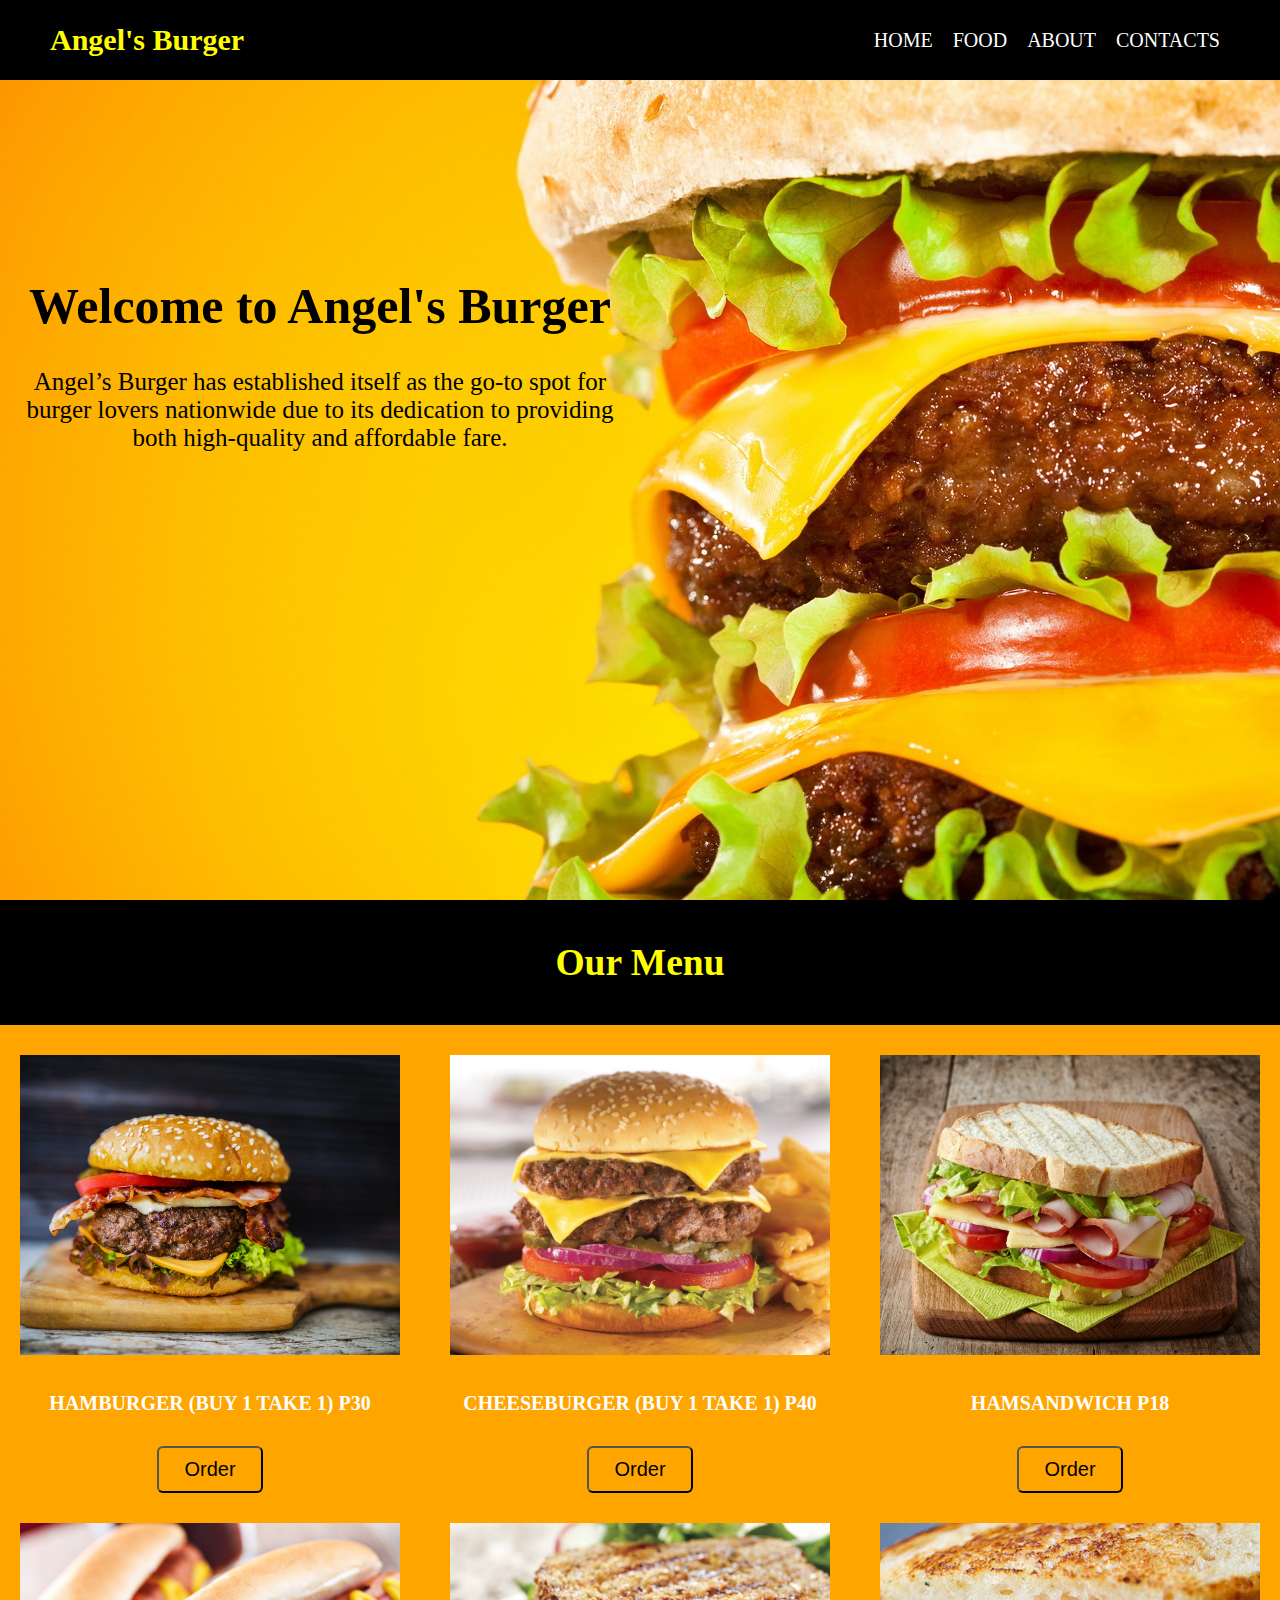
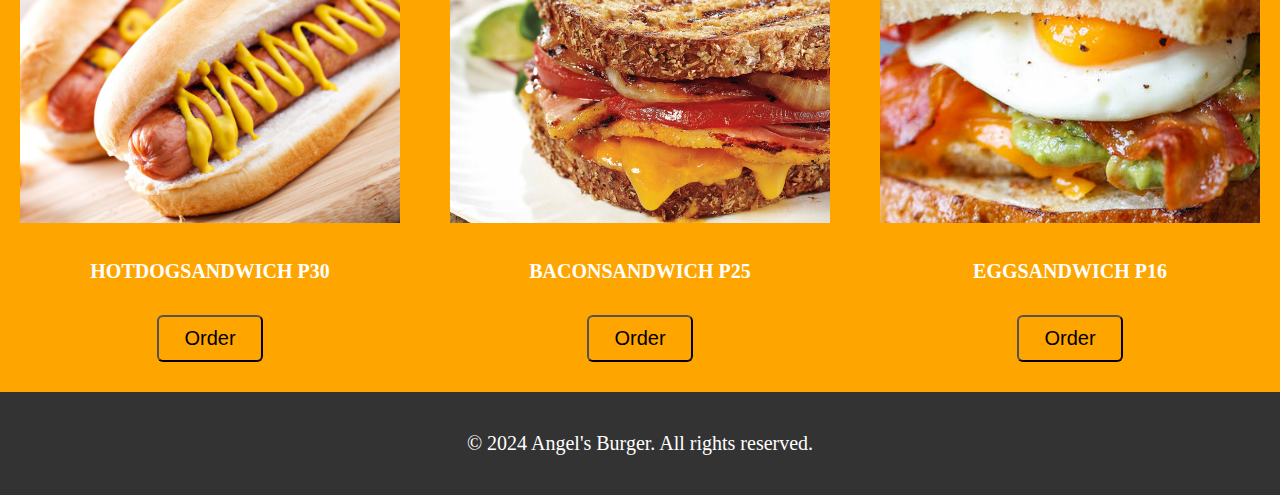
<file: index.html>
<!doctype html>
<html lang="en">
<head>
    <meta charset="UTF-8">
	<meta name="viewport" content="width=device-width, initial-scale=1.0">
	<link rel="stylesheet" href="style.css">
	<title>Angel's Burger</title>	
</head>
<body>
	<div class="main">
		<div class="wrapper">
			<div class="header">
				<nav>
					<div class="logo">
						<a href="">Angel's Burger</a>
					</div>
					<ul>
				        <li><a href="index.html">HOME</a></li>
					    <li><a href="#menu">FOOD</a></li>
						<li><a href="about.html">ABOUT</a></li>
						<li><a href="contacts.html">CONTACTS</a></li>
				    </ul>
				</nav>   
			    <div class="content">
			       <h1>Welcome to Angel's Burger</h1>
				   <p>Angel’s Burger has established itself as the go-to spot for burger lovers nationwide due to its dedication to providing both high-quality and affordable fare.</p>
				   <a href="form.html">
			</div>
		</div>
		
		<section id="menu">
 <section class="menu">
    <h2>Our Menu</h2>
 </section>
		<section class="items">

<div class="item">

<img src="Hamburger.jpg">

<h4>HAMBURGER (BUY 1 TAKE 1) P30</h4>

<button>Order</button>

</div>

<div class="item">

<img src="Cheeseburger.jpg">

<h4>CHEESEBURGER (BUY 1 TAKE 1) P40</h4>

<button>Order</button>

</div>

<div class="item">

<img src="Hamsandwich.jpg">

<h4>HAMSANDWICH P18</h4>

<button>Order</button>

</div>

<div class="item">

<img src="Hotdogsandwich.jpg">

<h4>HOTDOGSANDWICH P30</h4>

<button>Order</button>

</div>
<div class="item">

<img src="Baconsandwich.jpg">

<h4>BACONSANDWICH P25</h4>

<button>Order</button>

</div>

<div class="item">

<img src="Eggsandwich.jpg">

<h4>EGGSANDWICH P16</h4>

<button>Order</button>

</div>

	</div>
	
	
<footer>
    <p>&copy; 2024 Angel's Burger. All rights reserved.</p>
  </footer>
  
</body>
</html>
</file>
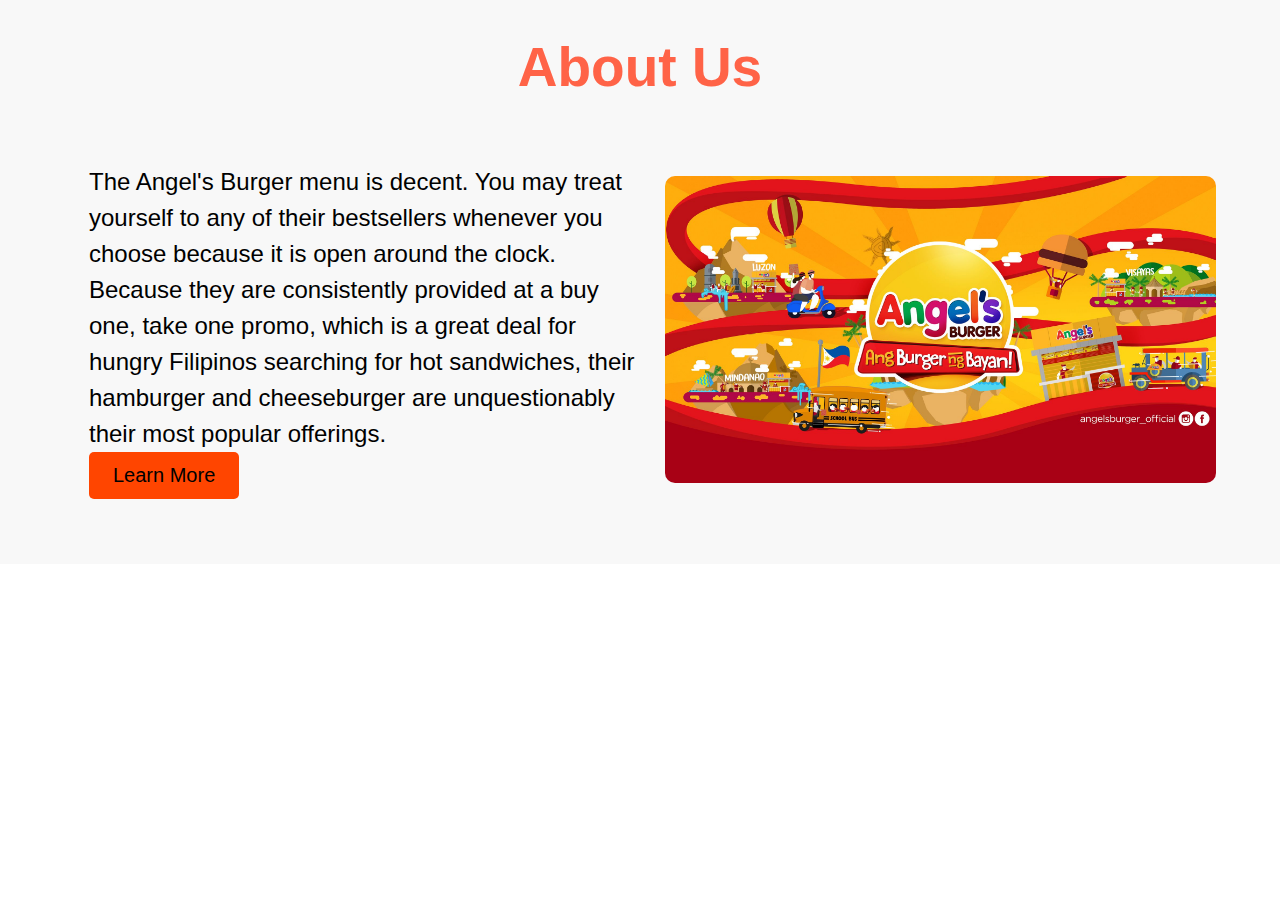
<file: about.html>
<!DOCTYPE html>

<html>

<head>

<title>Animated About Us Page Using HTML & CSS</title>

<meta charset="utf-8">

<meta name="viewport" content="width=device-width, initial-scale=1.0">

<link rel="stylesheet" type="text/css" href="aboutstyle.css">

</head>

<body>

    <section class="hero">

<div class="heading">

<h1>About Us</h1>

</div>

<div class="container">

<div class="hero-content">


 <p>The Angel's Burger menu is decent. You may treat yourself to any of their bestsellers whenever you choose because it is open around the clock. Because they are consistently provided at a buy one, take one promo, which is a great deal for hungry Filipinos searching for hot sandwiches, their hamburger and cheeseburger are unquestionably their most popular offerings.</p>

<button class="cta-button">Learn More</button>

</div>

<div class="hero-image">

<img src="image.jpg">

</div>

</div>

</section>

</body>

</html>
</file>
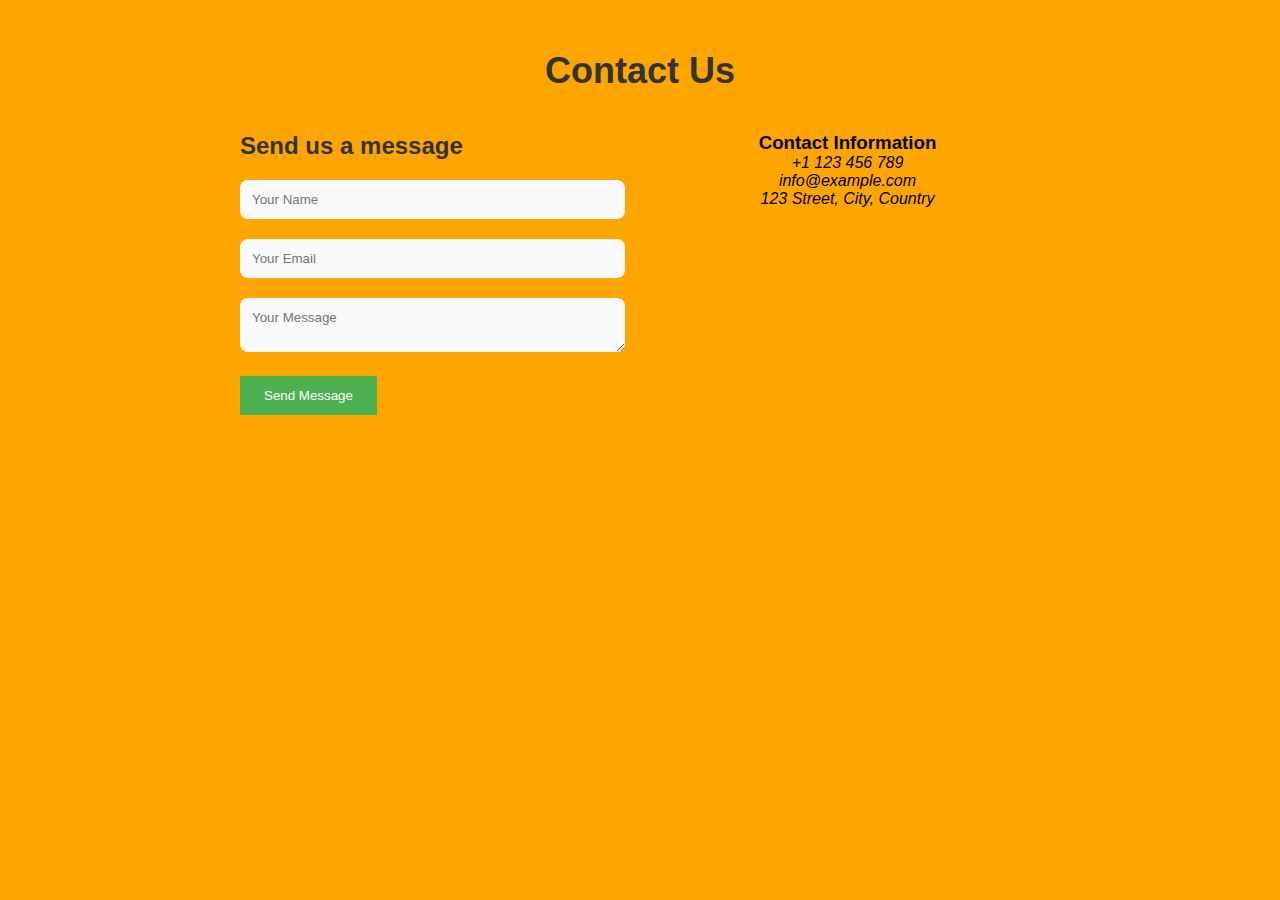
<file: contacts.html>
<!DOCTYPE html>
<html>
<head>
    <title>Responsive Contact Us Page</title>
    <meta charset="utf-8">
    <meta name="viewport" content="width=device-width, initial-scale=1.0">
    <link rel="stylesheet" type="text/css" href="contactsstyle.css">
</head>
<body>

<section class="contact">

<div class="container">

<h2>Contact Us</h2>

<div class="contact-wrapper">

<div class="contact-form">

<h3>Send us a message</h3>

<form>
<div class="form-group">
<input type="text" name="name" placeholder="Your Name">
</div>
<div class="form-group">
<input type="email" name="email" placeholder="Your Email">
</div>
<div class="form-group">
<textarea name="message" placeholder="Your Message"></textarea>
</div>
<button type="submit">Send Message</button>
</form>
</div>
<div class="contact-info">
<h3>Contact Information</h3>
<p><i class="fas fa-phone">+1 123 456 789</p>
<p><i class="fas fa-envelope">info@example.com</p>
<p><i class="fas fa-map-marker-alt">123 Street, City, Country</p>


</div>
</div>
</div>
</section>


</body>
</html>
</file>
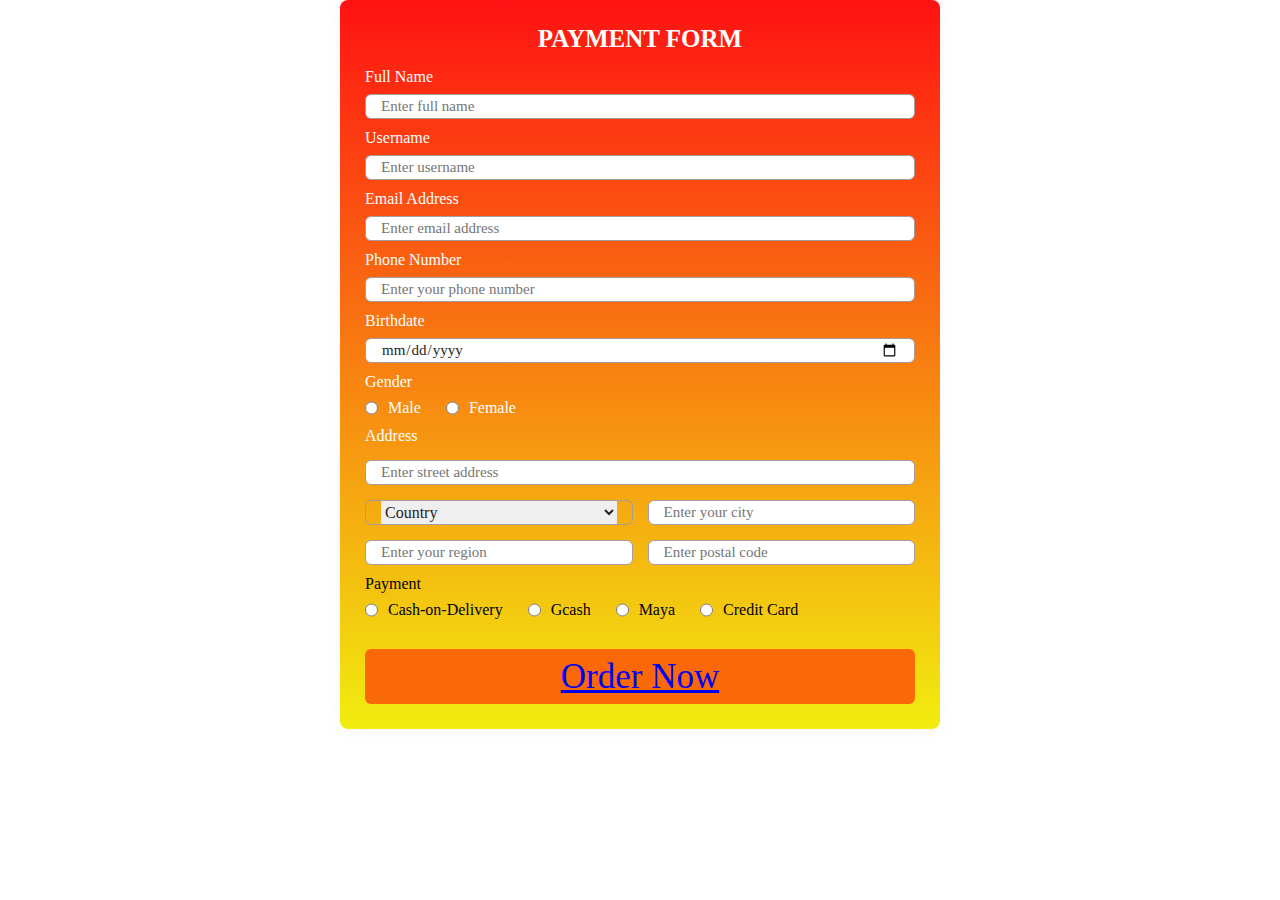
<file: form.html>
<!doctype html>
    <html lang="en">
        <head>
            <meta charset="UTF-8">
	        <meta http-equiv="X-UA-Compatible" content="IE=edge">
	        <meta name="viewport" content="width=device-width, initial-scale=1.0">
	        <link rel="stylesheet" href="formstyle.css">
	        <title>ANGEL'S BURGER FORM</title>	
        </head>
        <body>
	        <section class="container">
		        <header> PAYMENT FORM </header>
		            <form action="#" class="form">
			            <div class="input-box">
                            <label>Full Name</label>
                            <input type="text" placeholder="Enter full name" required/>
			            </div>

                        <div class="input-box">
                            <label>Username</label>
                            <input type="text" placeholder="Enter username" required/>
			            </div>

			            <div class="input-box">
				            <label>Email Address </label>
				            <input type="text" placeholder="Enter email address" required/>
			            </div>
                        
                        <div class="input-box">
				            <label> Phone Number </label>
                            <input type="text" placeholder="Enter your phone number" required/>
                        </div>

                         <div class="input-box">
                            <label> Birthdate </label>
                            <input type="date" placeholder="Enter birthdate" required/>
                        </div>
                        
                        
                        <div class="gender-box">
                            <h3> Gender </h3>
                                <div class="gender-option">
                                    <div class="gender">
                                        <input type="radio" id="check" name="gender" />
                                        <label for="check">Male</label>
                                    </div>
                                    <div class="gender">
                                        <input type="radio" id="check" name="gender" />
                                        <label for="check">Female</label>
                                    </div>
                                </div> 
                        </div>
                        
                        <div class="input-box address">
                            <label> Address </label>
                            <input type="text" placeholder="Enter street address" required/>
                            <div class="column">
                                <div class="select-box">
                                    <select>
                                        <option> Country </option>
                                        <option> America </option>
                                        <option> Japan </option>
                                        <option> Philippines </option>
                                        <option> South Korea </option>
                                    </select>
                                </div>
                                    <input type="text" placeholder="Enter your city" required/>
                            </div>

                            <div class="column">
                                <input type="text" placeholder="Enter your region" required/>
                                <input type="text" placeholder="Enter postal code" required/>
                            </div>
                        </div>

                        <div class="payment-box">
                            <h3> Payment </h3>
                                <div class="payment-option">
                                    <div class="payment">
                                        <input type="radio" id="check" name="payment" />
                                        <label for="check">Cash-on-Delivery</label>
                                    </div>
                                    <div class="payment">
                                        <input type="radio" id="check" name="payment" />
                                        <label for="check">Gcash</label>
                                    </div>
									<div class="payment-option">
                                    <div class="payment">
                                        <input type="radio" id="check" name="payment" />
                                        <label for="check">Maya</label>
                                    </div>
									<div class="payment">
                                        <input type="radio" id="check" name="payment" />
                                        <label for="check">Credit Card</label>
                                    </div>
                                </div> 
                        </div>

                        <button> <a href="index.html">Order Now </button>
		            </form>
	        </section>
        </body>
    </html>
</file>
<file: style.css>
body{
	margin: 0px;
	padding: 0px;
	box-sizing: border-box;
}

.main{
	width: 100%;
}

nav{
	width: 100%;
	background-color: black;
	height: 80px;
	line-height: 80px;
	display:flex;
	justify-content: space-between;
}
.logo a{
	font-size: 30px;
	color: yellow;
	font-weight: bold;
	margin-left: 50px;
}
a{
	text-decoration: none;
	color: #fff;
	font-size:20px;
	transition: 0.5s all ease;
}
ul{
	margin: 0px;
	margin-right: 50px;
}
ul li{
	float: left;
	padding: 0px 10px;
	list-style: none;
}
ul li a:hover{
	color:red;
}

.header{
	background: url("1.jpg");
	background-position:center;
	background-repeat: no-repeat;
	height: 100vh;
}

.content{
	position: absolute;
	top: 40%;
	left: 25%;
	right: 20%;
	transform: translate(-50%,-50%);
	text-align: center;
}

.content h1{
	font-size: 50px;
}

.content p{
	padding: 0px 50px;
	font-size: 25px;
}

button{
	background:none;
	border: 1px solid #black;
	font-size: 20px;
	padding: 10px 25px;
	border-radius: 6px;
}

button:hover{
	background:black;
	color: yellow;
}
/*menu*/
.items{
background: orange;

display: grid;

grid-template-columns: repeat(3, 1fr);

padding: 30px 20px;

grid-column-gap: 50px;

grid-row-gap: 30px;

}

.item img{

width: 100%;

height: 300px;

object-fit: cover;

cursor: pointer;
transition: 0.2s ease;
}
.item img:hover{
transform: scale(1.04);
}

.item h4{
padding: 5px;
text-align: center;
}

.item button{
	display: block;
	margin: 0 auto;
}

.menu {
  padding: 10px 20px;
  text-align: center;
  color: yellow;
  background-color: black;
  font-size: 25px;
}

/*form*/

footer {
  text-align: center;
  padding: 20px;
  background-color: #333;
  color: #fff;
}

    /* media quiries */
@media (max-width:991px){

    html{
        font-size: 55%;
    }

    header{
        padding: 2rem;
    }

    section{
        padding: 2rem;
    }

    .home{
        background-position: left;
    }

}

@media (max-width:768px){

    header .fa-bars{
        display: block;
    }

    header .navbar{
        position: absolute;
        top: 100%;
        left: 0;
        right: 0;
        background: #351500;
        border-top: .1rem solid #ffffff;
        clip-path: polygon(0 0, 100% 0, 0 0);
    }

    header #toggler:checked ~ .navbar{
        clip-path: polygon(0 0, 100% 0, 100% 100%, 0% 100%);
    }

    header .navbar a{
        margin: 1.5rem;
        padding: 1..5rem;
        background: #130801;
        border: 1rem solid rgba(0,0,0,.1);
        display: block;
    }

    .home .content h3{
        font-size: 5rem;
    }

    .home .content span{
        font-size: 2.5rem;
    }

    .icons-container .icons h3{
        font-size: 2rem;
    }

    .icons-container .icons span{
        font-size: 1.7rem;
    }
}

@media (max-width:450px) {

    html{
        font-size: 50%;
    }

    .heading{
        font-size: 3rem;
    }
    
}
</file>
<file: aboutstyle.css>
*{
margin:0px;
padding:0px;
box-sizing: border-box;
font-family: "Arial", sans-serif;
}
.hero{
background-color: #f8f8f8;
overflow: hidden;
}

.heading h1{
color:#ff6347;
font-size: 55px;
text-align: center;
margin-top: 35px;
}

.container{
display: flex;
justify-content: center;
align-items: center;
width:90%;
margin:65px auto;
}
.hero-content{
flex:1;
width:600px;
margin:0px 25px;
}
.hero-content h2{
	font-size: 38px;
	margin-bottom: 20px;
	color:#333;
}	
.hero-content p{
	font-size: 24px;
	line-height: 1.5;
	margin-bottom: 40px;
	color:black;
	margin:auto;
}
.hero-content button{
	display: inline-block;
	background-color: #ff4500;
	padding:12px 24px;
	border-radius: 5px;
	font-size: 20px;
	border:none;
	cursor:pointer;
	transition: 0.3s ease;
}
.hero-content button:hover{
	background-color: #ff6347;
	transform: scale(1.1);
}
.hero-image{
flex:1;
width:600px;
margin:auto;
}
img{
	width:100%;
	height: auto;
	border-radius: 10px;
}
</file>
<file: contactsstyle.css>
*{

margin:0px;

padding:0px;

box-sizing: border-box;
font-family: sans-serif;
}

.contact{

min-height: 100vh;

background-color: orange;

padding:50px;

text-align: center;

}

.container{

max-width: 800px;

margin:0 auto;

}

.container h2{

font-size: 36px;
margin-bottom: 40px;
color:#333;
}
.contact-wrapper{
	display: grid;
	grid-template-columns: repeat(2, 1fr);
	grid-gap: 30px;
}
.contact-form{

text-align: left;

}

.contact-form h3{

font-size: 24px;

margin-bottom: 20px;

color:#333;

}

.form-group{

margin-bottom: 20px;

}

input, textarea{

width:100%;

padding:12px;

border-radius: 8px;

border:none;

background-color: #f8f9fa;

color:#333;
}
input:focus,

textarea:focus {

outline: none;

box-shadow: 0 0 8px #bbb;

}

button{

display: inline-block;

padding:12px 24px;

background-color: #4caf50;

color:#fff;

border:none;

cursor: pointer;

I

transition: 0.3s ease;

}

button:hover{

background-color: #45a049;

}
</file>
<file: formstyle.css>
/* Google fonts */
@import url ("https://fonts.googleapis.com/css2?family=PT+Serif:ital,wght@0,400;0,700;1,700&display=swap"
);

*{
	margin: 0;
	padding: 0;
	box-sizing: border-box;
	font-family: 'PT Serif', serif;
}

body{
	min-height: 50px;
	display: flex;
	align-items: center;
	justify-content: center;
	background: rgba(235, 15, 15, 0);
}

.container{
	position: relative;
	max-width: 600px;
    max-height: 850px;
	width: 100%;
    height: 100%;
	background: linear-gradient(rgb(255, 18, 18),#f1ed0f);
	padding: 25px;
	border-radius: 8px;
	box-shadow: 0 0 15px rgba(245, 243, 243, 0.719);
}

.container header{
	font-size: 25px;
	color: #ffffff;
	font-weight: bold;
	text-align: center;
}

.container .form{
	margin-top: 15px;
}

.form .input-box{
	width: 100%;
	margin-top: 10px;
}

.input-box label{
	color: #ffffff;
}

.form :where(.input-box input, .select-box) {
	position: relative;
	height: 25px;
	width: 550px;
	outline: none;
	font-size: 15px;
	color: #242323;
	margin-top: 8px;
	border: 1px solid #a79c9c;
	border-radius: 6px;
	padding: 0 15px;
}

.form .column{
    display: flex;
    column-gap: 15px;
}

.form .gender-box {
    margin-top: 10px;
}

.gender-box h3{
    color: #ffffff;
    font-size: 1rem;
    font-weight: 400;
    margin-bottom: 8px;
}
.form :where(.gender-option, .gender) {
    display: flex;
    text-align: center;
    column-gap: 25px;
}

.form .gender{
    column-gap: 10px;
    cursor: pointer;
}

.gender input{
    accent-color: blue;
}

.form :where(.gender input, .gender label){
    cursor: pointer;
}

.gender label{
    color: #ffffff;
}
.address :where(input, .select-box) {
    margin-top: 15px;
    color:#242323;

}

.select-box select{
    height: 100%;
    width: 100%;
    outline: none;
    border: none;
    color: #242323;
    font-size: 1rem;
}

.form button {
    height: 55px;
    width: 100%;
    color: #ffffff;
    font-size: 35px;
    border: none;
    margin-top: 30px;
    cursor: pointer;
    border-radius: 6px;
    font-weight: 400;
    background-color: rgba(250, 95, 6, 0.932);
}

.input-box input:focus{
    box-shadow: 0 1px 0 rgba(0,0,0,0.1);
}

.form button:hover {
    background-color: #fa0909;
}


.form .payment-box {
    margin-top: 10px;
}

.payment-box h3{
    color: black;
    font-size: 1rem;
    font-weight: 400;
    margin-bottom: 8px;
}
.form :where(.payment-option, .payment) {
    display: flex;
    text-align: center;
    column-gap: 25px;
}

.form .payment{
    column-gap: 10px;
    cursor: pointer;
}

.payment input{
    accent-color: blue;
}

.form :where(.payment input, .payment label){
    cursor: pointer;
}

.payment label{
    color: black;
}

/* RESPONSIVE*/
@media screen and (max-width: 500px){
    .form .column{
        flex-wrap: wrap;
    }
}
</file>
